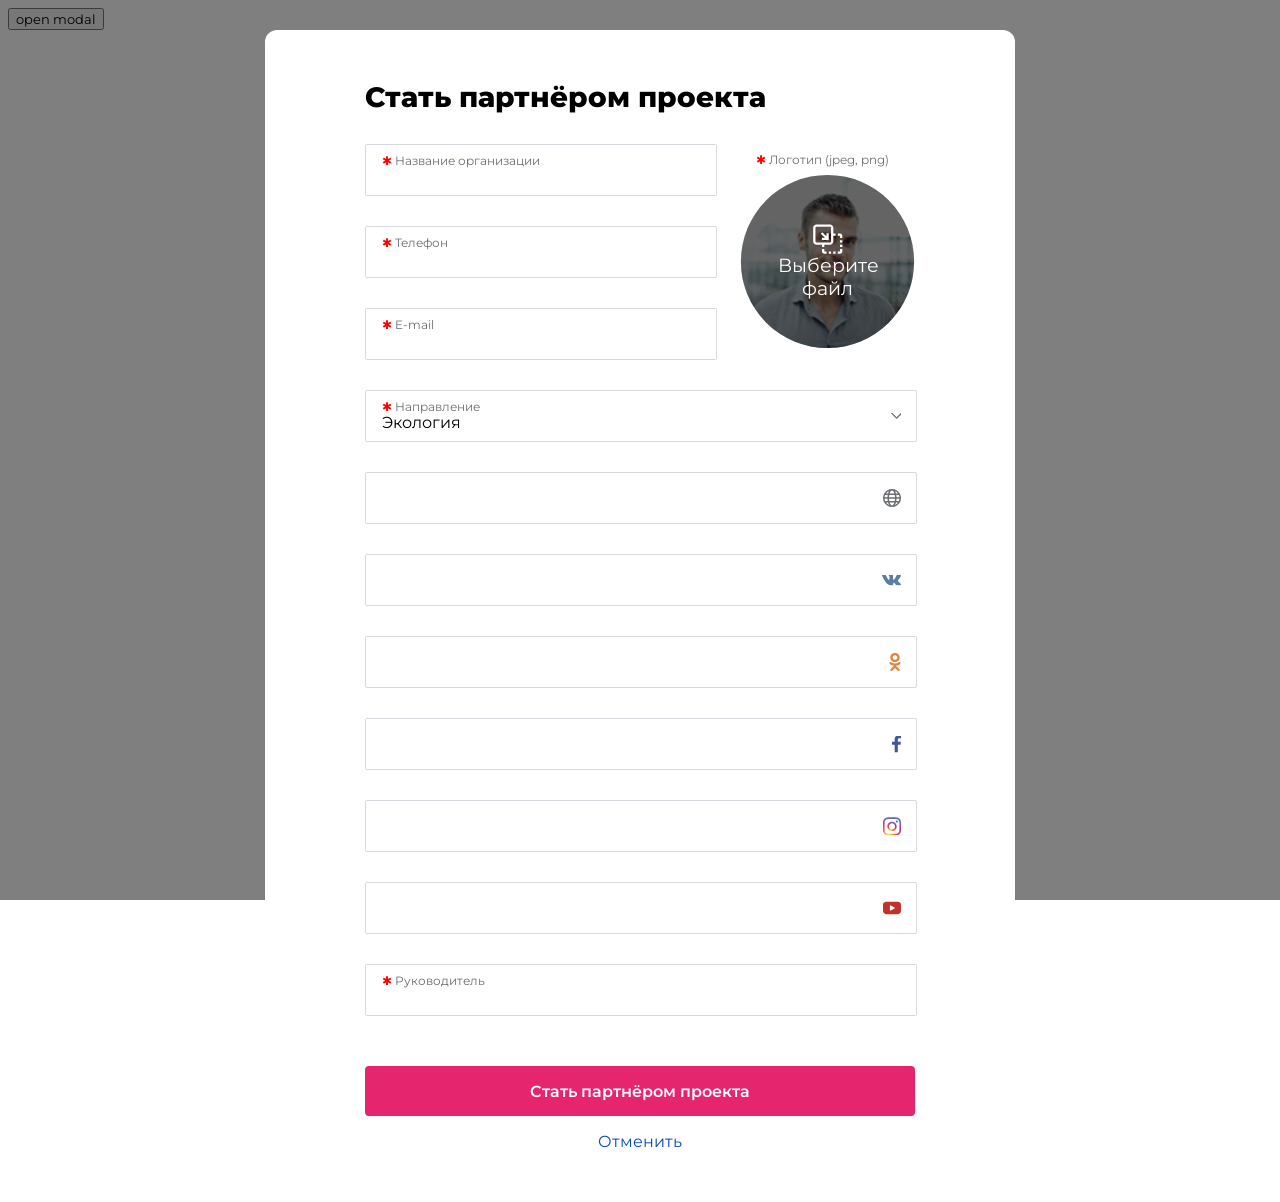
<file: practice-1/index.html>
<!DOCTYPE html>
<html lang="ru">
<head>
    <meta charset="UTF-8">
    <meta name="viewport" content="width=device-width, initial-scale=1.0">

    <link rel="preconnect" href="https://fonts.googleapis.com">
    <link rel="preconnect" href="https://fonts.gstatic.com" crossorigin>
    <link href="https://fonts.googleapis.com/css2?family=Montserrat:ital,wght@0,100..900;1,100..900&display=swap" rel="stylesheet">

    <link rel="stylesheet" href="style/style.css">
    <link rel="stylesheet" href="style/media.css">
    <title>practice 1</title>
</head>
<body>
    <button class="open-modal-btn">open modal</button>

    <div class="overlay" id="overlay"></div>

    <dialog class="modal">
        <h1 class="modal__title">Стать партнёром проекта</h1>

        <form action="#" class="modal__form">
            <div class="modal__container">
                <div class="modal__container-left">
                    <div class="modal__input-wrapper modal__input-wrapper--short">
                        <label for="corp" class="modal__label"><span>✱</span> Название организации</label>
                        <input name="corp" type="text" class="modal__input" id="corp" />
                    </div>
            
                    <div class="modal__input-wrapper modal__input-wrapper--short">
                        <label for="phone" class="modal__label"><span>✱</span> Телефон</label>
                        <input name="phone" type="text" class="modal__input" id="phone" />
                    </div>
            
                    <div class="modal__input-wrapper modal__input-wrapper--short">
                        <label for="email" class="modal__label"><span>✱</span> E-mail</label>
                        <input name="email" type="email" class="modal__input" id="email" />
                    </div>
                </div>
    
                <div class="modal__logo-wrapper modal__container-right">
                    <label class="modal__label"><span>✱</span> Логотип (jpeg, png)</label>
                    <div class="modal__logo">
                        <img src="img/preview.svg" alt="preview" class="modal__preview">
                        <div class="modal__file-text-wrapper">
                            <img src="icons/upload.svg" alt="upload" class="modal__icon">
                            <div class="modal__descr">Выберите файл</div>
                        </div>
                        <button class="modal__xmark modal__xmark--hidden">✕</button>
                        <input type="file" accept=".jpeg,.png" id="logo" class="modal__input modal__input--file">
                    </div>
                </div>
            </div>
    
            <div class="modal__input-wrapper">
                <label for="" class="modal__label"><span>✱</span> Направление</label>
                <div class="modal__select">Экология</div>
                <img src="icons/arrow.svg" alt="arrow" class="icon">
            </div>
    
            <div class="modal__input-wrapper">
                <input name="website" type="text" class="modal__input modal__input--iconed" id="website" />
                <img src="icons/browser.svg" alt="website-icon" class="icon">
            </div>
    
            <div class="modal__input-wrapper">
                <input name="vk" type="text" class="modal__input modal__input--iconed" id="vk" />
                <img src="icons/vk.svg" alt="vk-icon" class="icon">
            </div>
    
            <div class="modal__input-wrapper">
                <input name="ok" type="text" class="modal__input modal__input--iconed" id="ok" />
                <img src="icons/ok.svg" alt="ok-icon" class="icon">
            </div>
    
            <div class="modal__input-wrapper">
                <input name="fb" type="text" class="modal__input modal__input--iconed" id="fb" />
                <img src="icons/fb.svg" alt="fb-icon" class="icon">
            </div>
    
            <div class="modal__input-wrapper">
                <input name="inst" type="text" class="modal__input modal__input--iconed" id="inst" />
                <img src="icons/inst.svg" alt="inst-icon" class="icon">
            </div>
    
            <div class="modal__input-wrapper">
                <input name="yt" type="text" class="modal__input modal__input--iconed" id="yt" />
                <img src="icons/yt.svg" alt="yt-icon" class="icon">
            </div>
    
            <div class="modal__input-wrapper">
                <label for="director" class="modal__label"><span>✱</span> Руководитель</label>
                <input name="director" type="text" class="modal__input"  id="director" />
            </div>
    
            <button class="modal__submit" type="submit">Стать партнёром проекта</button>
            <button class="modal__cancel">Отменить</button>
        </form>
    </dialog>

    <script src="js/script.js"></script>
</body>
</html>
</file>
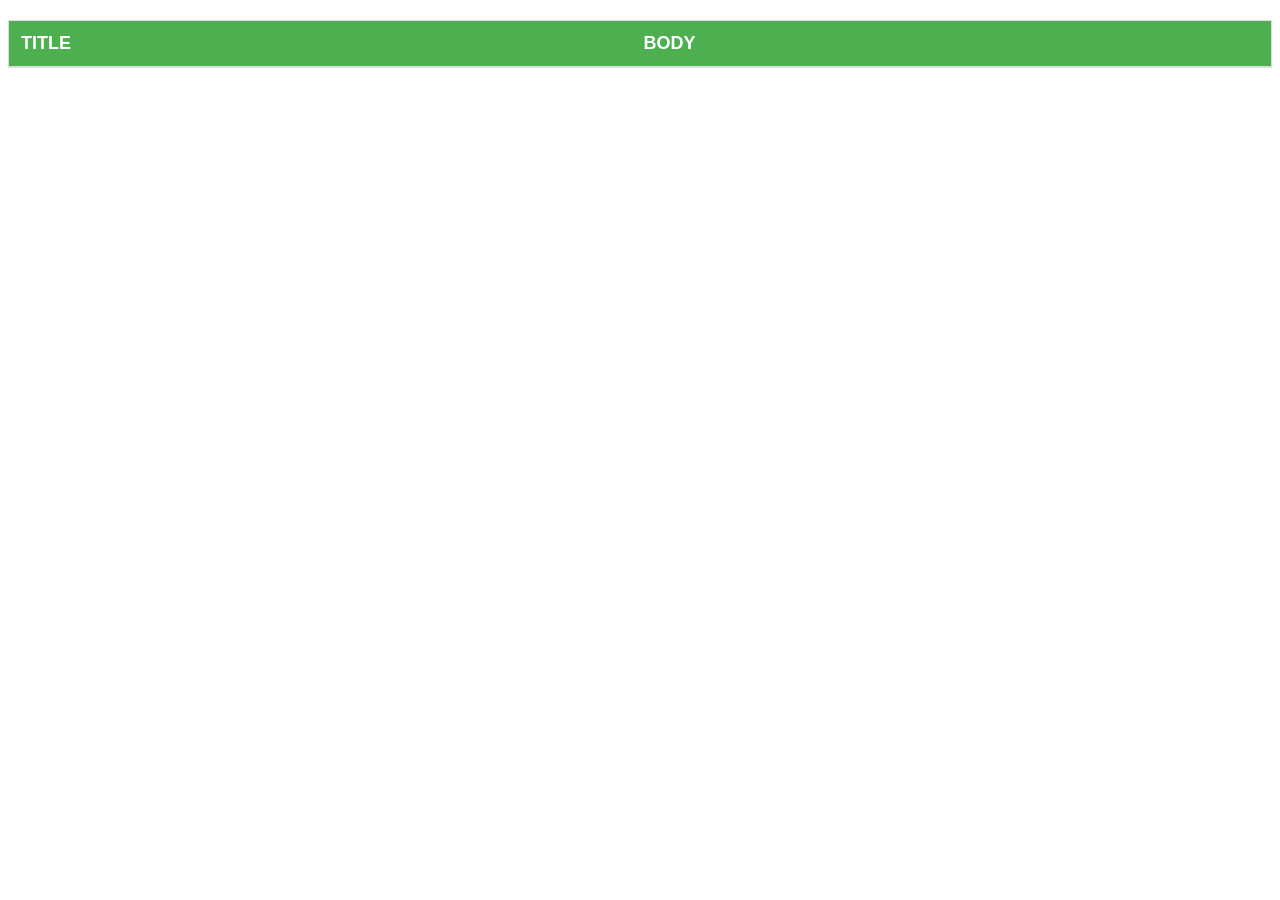
<file: practice-2/index.html>
<!DOCTYPE html>
<html lang="ru">
<head>
    <meta charset="UTF-8">
    <meta name="viewport" content="width=device-width, initial-scale=1.0">

    <link rel="stylesheet" href="style/style.css">

    <title>practice 2</title>
</head>
<body>
    <table class="table">
        <thead class="table__head-wrapper">
            <tr class="table__head">
                <th class="table__head-item">title</th>
                <th class="table__head-item">body</th>
            </tr>
        </thead>

        <tbody class="table__body-wrapper"></tbody>
    </table>

    <script src="js/script.js"></script>
</body>
</html>
</file>
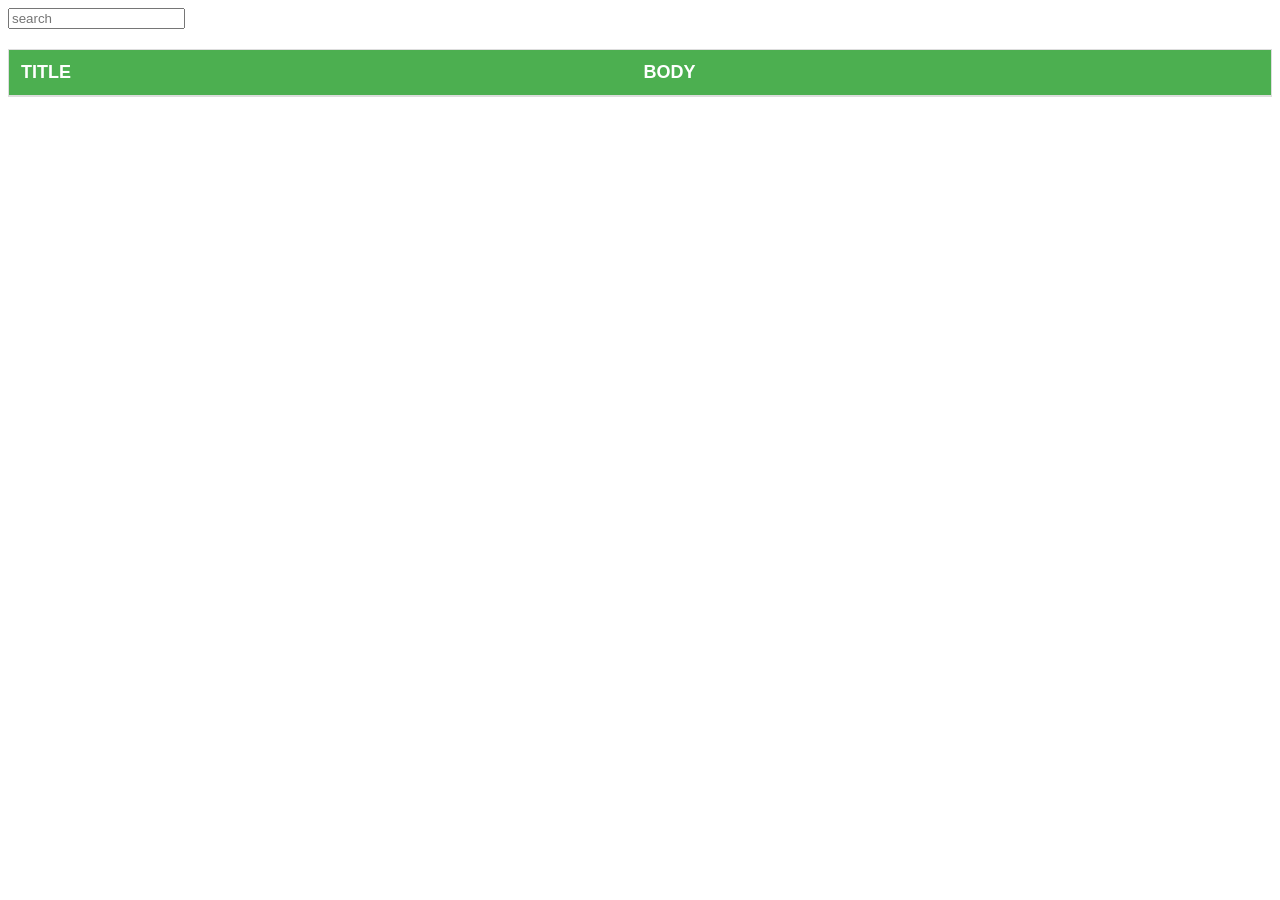
<file: practice-3/index.html>
<!DOCTYPE html>
<html lang="ru">
<head>
    <meta charset="UTF-8">
    <meta name="viewport" content="width=device-width, initial-scale=1.0">

    <link rel="stylesheet" href="style/style.css">

    <title>practice 3</title>
</head>
<body>
    <input type="text" id="searchInput" placeholder="search">

    <table class="table">
        <thead class="table__head-wrapper">
            <tr class="table__head">
                <th class="table__head-item" id="title">title</th>
                <th class="table__head-item" id="body">body</th>
            </tr>
        </thead>

        <tbody class="table__body-wrapper"></tbody>
    </table>

    <script src="js/script.js"></script>
</body>
</html>
</file>
<file: practice-1/style/style.css>
* {
    font-family: "Montserrat", sans-serif;
}

.overlay {
    position: fixed;
    top: 0;
    left: 0;
    display: block;
    width: 100%;
    height: 100%;
    background-color: rgba(0, 0, 0, 0.5);
}

.modal {
    position: absolute;
    display: block;
    width: 750px;
    min-height: 1100px;
    padding: 0;
    border: none;
    border-radius: 12px;
    background-color: #fff;
}

/* INPUT DEFAULT AND LABEL STYLES */

.modal__input-wrapper {
    position: relative;
    width: 550px;
    height: 50px;
    margin: 0 0 30px 100px;
    border: 1px solid #D6DADE;
    border-radius: 2px;
}

.modal__label {
    position: absolute;
    top: 8px;
    left: 16px;
    display: block;
    font-size: 12px;
    color: #6A6E72;
    z-index: 1;
}

.modal__label span {
    color: red;
}

.modal__input, .modal__select {
    position: absolute;
    top: 0;
    left: 0;
    width: calc(100% - 32px);
    height: calc(100% - 22px);
    padding: 22px 16px 0 16px;
    outline: none;
    border: none;
    font-size: 16px;
    font-weight: 400;
}

.modal__select {
    cursor: pointer;
    z-index: 2;
}

.modal__input--iconed {
    width: calc(100% - 60px);
    padding: 10px 32px 0 16px;
}

.modal__title {
    margin: 50px 0 30px 100px;
    font-size: 28px;
    font-weight: 800;
}

/* INPUT-SHORT AND LOGO */

.modal__container {
    position: relative;
    display: flex;
    justify-content: flex-start;
    gap: 20px;
}

.modal__container-left {
    flex: 1;
}

.modal__container-right {
    position: absolute;
    right: 100px;
    display: flex;
    flex-direction: column;
    align-items: flex-start;
    justify-content: flex-start;
}

.modal__input-wrapper--short {
    width: 350px;
}

.modal__input-wrapper--error {
    border: 1px solid #ff4b4b;
}

.modal__logo-wrapper {
    display: flex;
    flex-direction: column;
    align-items: flex-start;
}

.modal__logo {
    position: relative;
    display: flex;
    justify-content: center;
    align-items: center;
    flex-direction: column;
    width: 175px;
    height: 175px;
    margin-top: 30px;
    border-radius: 100%;
    cursor: pointer;
    z-index: 1;
}

.modal__preview {
    position: absolute;
    width: 100%;
    height: 100%;
    object-fit: cover;
    border-radius: 100%;
    z-index: -1;
}

.modal__file-text-wrapper {
    display: flex;
    justify-content: center;
    align-items: center;
    flex-direction: column;
}

.modal__file-text-wrapper--hidden {
    display: none;
}

.modal__descr {
    width: 100px;
    color: white;
    font-size: 19px;
    font-weight: 400;
    text-align: center;
}

.modal__xmark {
    position: absolute;
    top: 7px;
    right: 7px;
    display: flex;
    justify-content: center;
    align-items: center;
    width: 36px;
    height: 36px;
    background-color: white;
    border: none;
    border-radius: 45px;
    font-size: 15px;
    font-weight: 700;
    color: #6A6E72;
    cursor: pointer;
    z-index: 5;
}

.modal__xmark--hidden {
    display: none;
}

.modal__input--file {
    position: absolute;
    top: 0;
    left: 0;
    width: 100%;
    height: 100%;
    padding: 0;
    border-radius: 60px;
    opacity: 0;
    z-index: 4;
    cursor: pointer;
}

/* BUTTONS STYLES */

.modal__submit {
    display: block;
    width: 550px;
    height: 50px;
    margin: 50px auto 15px auto;
    border: none;
    border-radius: 4px;
    background-color: #E5266E;
    font-size: 16px;
    font-weight: 600;
    color: white;
    cursor: pointer;
}

.modal__cancel {
    display: block;
    margin: 0 auto 50px auto;
    border: none;
    background-color: white;
    font-size: 16px;
    font-weight: 400;
    color: #0848C0;
    cursor: pointer;
}

/* ICON STYLES */

.icon {
    position: absolute;
    top: 50%;
    right: 15px;
    transform: translateY(-50%);
}
</file>
<file: practice-1/style/media.css>
@media (max-width: 480px) {
    .modal {
        width: 300px;
    }

    .modal__title {
        margin: 50px 0 20px 0;
        font-size: 22px;
        text-align: center;
    }

    .modal__input-wrapper {
        width: 200px;
        margin: 0 auto 30px auto;
    }

    .modal__container {
        padding-top: 230px;
    }

    .modal__container-right {
        left: 50%;
        transform: translateX(-50%);
        top: 0;
        width: 175px;
    }

    .modal__label {
        font-size: 10px;
    }

    .modal__input, .modal__select {
        font-size: 12px;
    }

    .modal__submit {
        width: 200px;
        font-size: 12px;
    }

    .modal__cancel {
        font-size: 12px;
    }
}

@media (min-width: 481px) and (max-width: 768px) {
    .modal {
        width: 470px;
    }

    .modal__container {
        padding-top: 230px;
    }

    .modal__container-right {
        top: 0;
        left: 50%;
        transform: translateX(-50%);
        width: 175px;
    }

    .modal__input-wrapper {
        width: 350px;
        margin: 0 auto 30px auto;
    }

    .modal__submit {
        width: 350px;
    }
}
</file>
<file: practice-2/style/style.css>
/* Основные стили таблицы */
.table {
    width: 100%;
    border-collapse: collapse;  /* Убираем промежутки между ячейками */
    margin: 20px 0;
    font-family: 'Arial', sans-serif;
    font-size: 16px;
    text-align: left;
    background-color: #f9f9f9;
    border: 1px solid #ddd;
}

/* Стили для заголовков таблицы */
.table__head-wrapper {
    background-color: #4CAF50;
    color: white;
}

.table__head {
    border-bottom: 2px solid #ddd;
}

.table__head-item {
    padding: 12px;
    font-weight: bold;
    text-transform: uppercase;
    font-size: 18px;
}

/* Стили для тела таблицы */
.table__body-wrapper {
    color: #333;
}

.table__body-row:nth-child(odd) {
    background-color: #f2f2f2;  /* Светлый цвет для нечетных строк */
}

.table__body-row:nth-child(even) {
    background-color: #ffffff;  /* Белый цвет для четных строк */
}

.table__body-row:hover {
    background-color: #ddd;  /* Эффект при наведении на строку */
}

.table__body-title,
.table__body-content {
    padding: 10px;
    border-bottom: 1px solid #ddd;  /* Разделение строк */
}

.table__body-title {
    font-weight: bold;
    width: 30%;  /* Можно настроить пропорции */
}

.table__body-content {
    width: 70%;
}

/* Адаптивные стили */
@media screen and (max-width: 768px) {
    .table__head-item, 
    .table__body-title, 
    .table__body-content {
        font-size: 14px;
        padding: 8px;
    }
}
</file>
<file: practice-3/style/style.css>
.table {
    width: 100%;
    border-collapse: collapse;
    margin: 20px 0;
    font-family: 'Arial', sans-serif;
    font-size: 16px;
    text-align: left;
    background-color: #f9f9f9;
    border: 1px solid #ddd;
}

.table__head-wrapper {
    background-color: #4CAF50;
    color: white;
}

.table__head {
    border-bottom: 2px solid #ddd;
}

.table__head-item {
    padding: 12px;
    font-weight: bold;
    text-transform: uppercase;
    font-size: 18px;
    cursor: pointer;
}

/* Стили для тела таблицы */
.table__body-wrapper {
    color: #333;
}

.table__body-row:nth-child(odd) {
    background-color: #f2f2f2;
}

.table__body-row:nth-child(even) {
    background-color: #ffffff;
}

.table__body-row:hover {
    background-color: #ddd;
}

.table__body-title,
.table__body-content {
    padding: 10px;
    border-bottom: 1px solid #ddd;
}

.table__body-title {
    font-weight: bold;
    width: 30%;
}

.table__body-content {
    width: 70%;
}

@media screen and (max-width: 768px) {
    .table__head-item, 
    .table__body-title, 
    .table__body-content {
        font-size: 14px;
        padding: 8px;
    }
}
</file>
